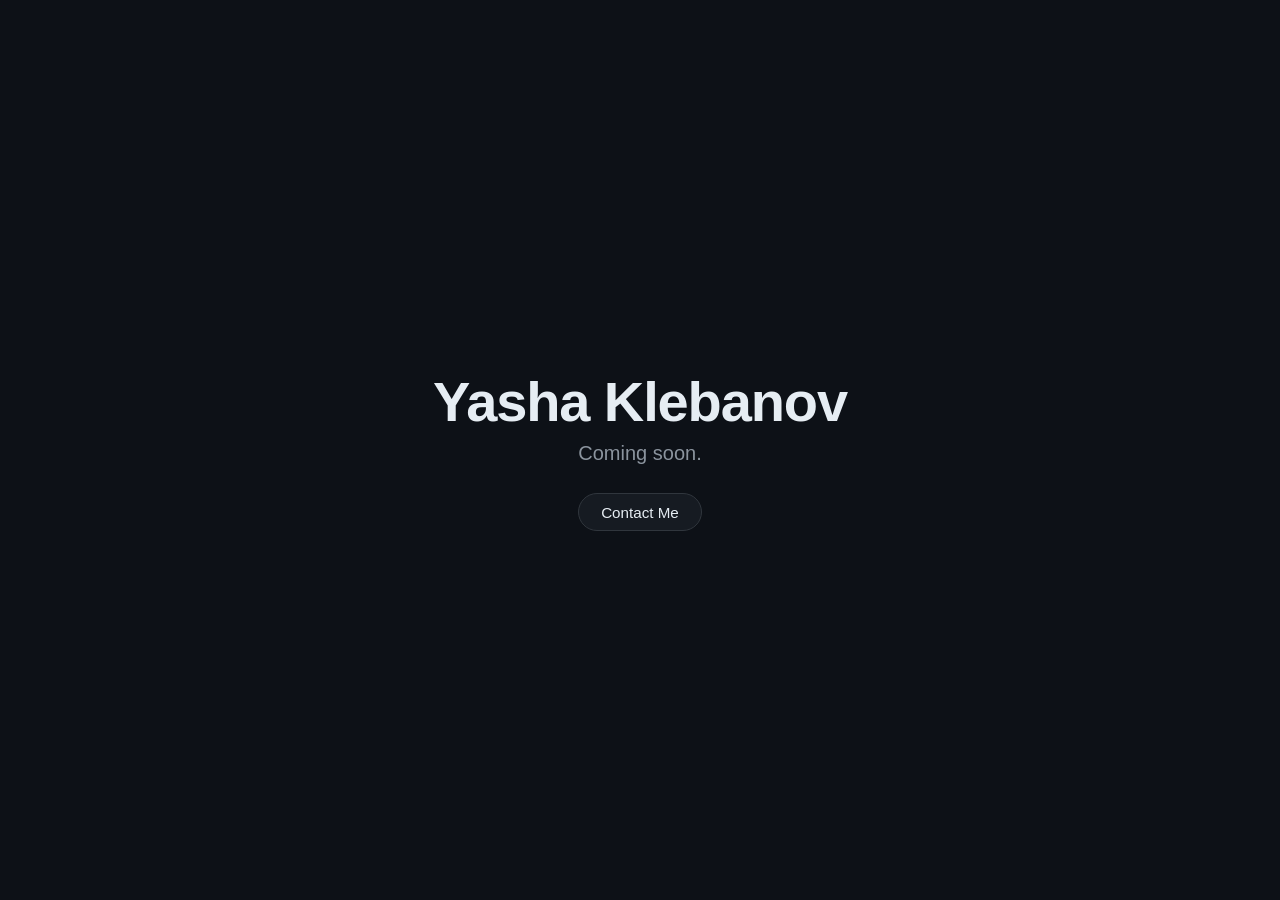
<file: src/index.html>
<!DOCTYPE html>
<html lang="en">
<head>
  <meta charset="UTF-8" />
  <meta name="viewport" content="width=device-width, initial-scale=1.0" />
  <title>Yasha Klebanov</title>
  <meta name="description" content="Yasha Klebanov's personal website - coming soon." />
  <link rel="icon" type="image/svg+xml" href="favicon.svg" />
  <link rel="stylesheet" href="style.css" />
</head>
<body>
  <main class="container">
    <h1>Yasha Klebanov</h1>
    <p class="subtitle">Coming soon.</p>
    <div class="actions">
      <a class="btn" href="contact.html">Contact Me</a>
    </div>
  </main>
</body>
</html>
</file>
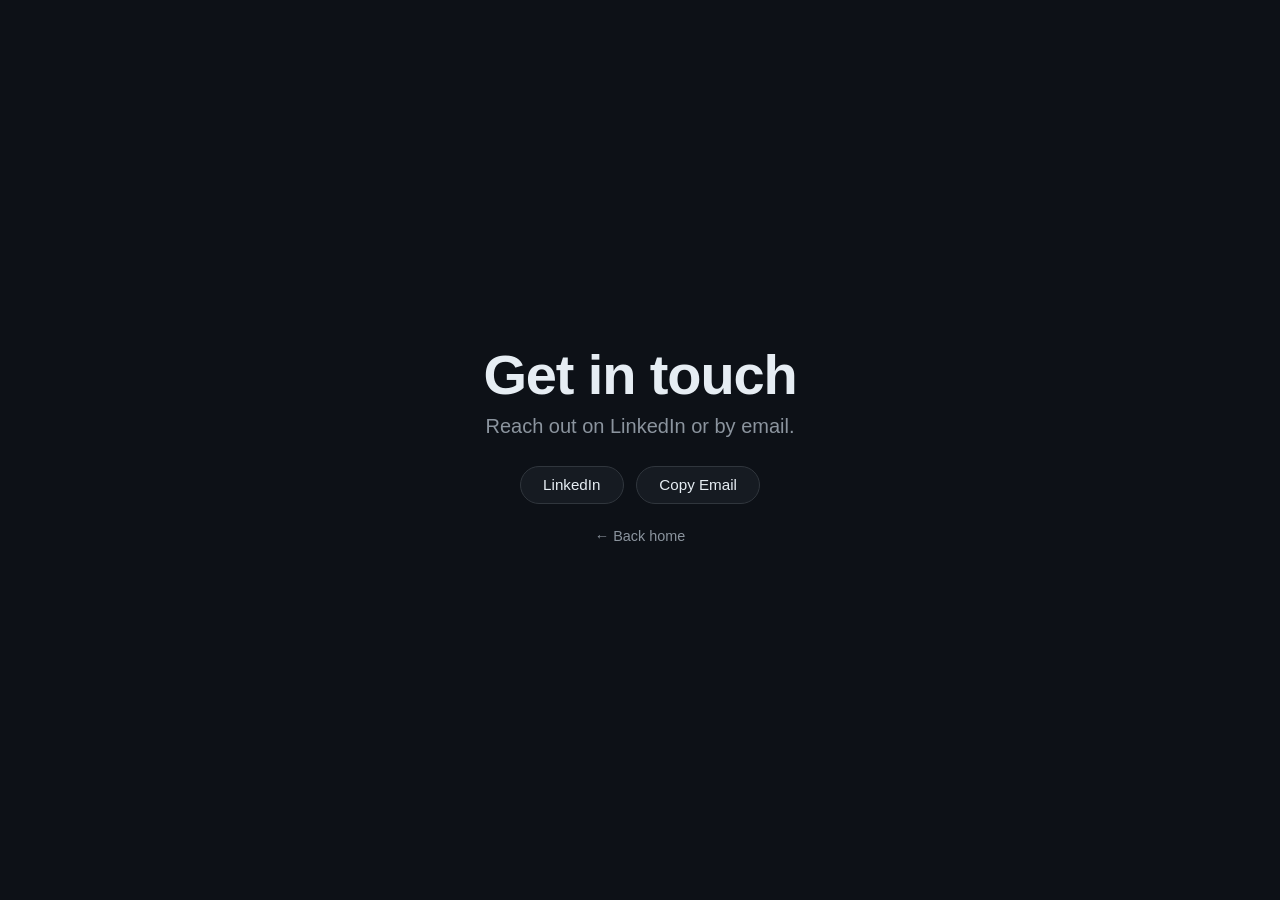
<file: src/contact.html>
<!DOCTYPE html>
<html lang="en">
<head>
  <meta charset="UTF-8" />
  <meta name="viewport" content="width=device-width, initial-scale=1.0" />
  <title>Contact - Yasha Klebanov</title>
  <meta name="description" content="Get in touch with Yasha Klebanov." />
  <link rel="icon" type="image/svg+xml" href="favicon.svg" />
  <link rel="stylesheet" href="style.css" />
</head>
<body>
  <main class="container">
    <h1>Get in touch</h1>
    <p class="subtitle">Reach out on LinkedIn or by email.</p>
    <div class="actions">
      <a class="btn" href="https://www.linkedin.com/in/yashaklebanov/" target="_blank" rel="noopener noreferrer">
        LinkedIn
      </a>
      <button type="button" class="btn" id="contact-btn" data-email="yasha.klebanov@proton.me">
        Copy Email
      </button>
    </div>
    <p class="back-link"><a href="index.html">&larr; Back home</a></p>
  </main>
  <script src="script.js"></script>
</body>
</html>
</file>
<file: src/style.css>
:root {
  color-scheme: dark;
}

* {
  box-sizing: border-box;
}

body {
  margin: 0;
  min-height: 100vh;
  display: flex;
  align-items: center;
  justify-content: center;
  background: #0d1117;
  color: #e6edf3;
  font-family: -apple-system, BlinkMacSystemFont, "Segoe UI", Roboto, Helvetica, Arial, sans-serif;
  text-align: center;
}

.container {
  padding: 2rem;
}

h1 {
  font-size: clamp(2rem, 6vw, 3.5rem);
  margin: 0 0 0.5rem;
  letter-spacing: -0.02em;
}

.subtitle {
  font-size: clamp(1rem, 2.5vw, 1.25rem);
  color: #8b949e;
  margin: 0 0 1.75rem;
}

.actions {
  display: flex;
  justify-content: center;
  gap: 0.75rem;
  flex-wrap: wrap;
}

.btn {
  appearance: none;
  border: 1px solid #30363d;
  border-radius: 999px;
  background: #161b22;
  color: #e6edf3;
  font: inherit;
  font-size: 0.95rem;
  padding: 0.6rem 1.4rem;
  cursor: pointer;
  text-decoration: none;
  transition: background-color 0.15s ease, border-color 0.15s ease;
}

.btn:hover,
.btn:focus-visible {
  background: #21262d;
  border-color: #8b949e;
}

.back-link {
  margin-top: 1.5rem;
  font-size: 0.9rem;
}

.back-link a {
  color: #8b949e;
  text-decoration: none;
}

.back-link a:hover,
.back-link a:focus-visible {
  color: #e6edf3;
  text-decoration: underline;
}
</file>
